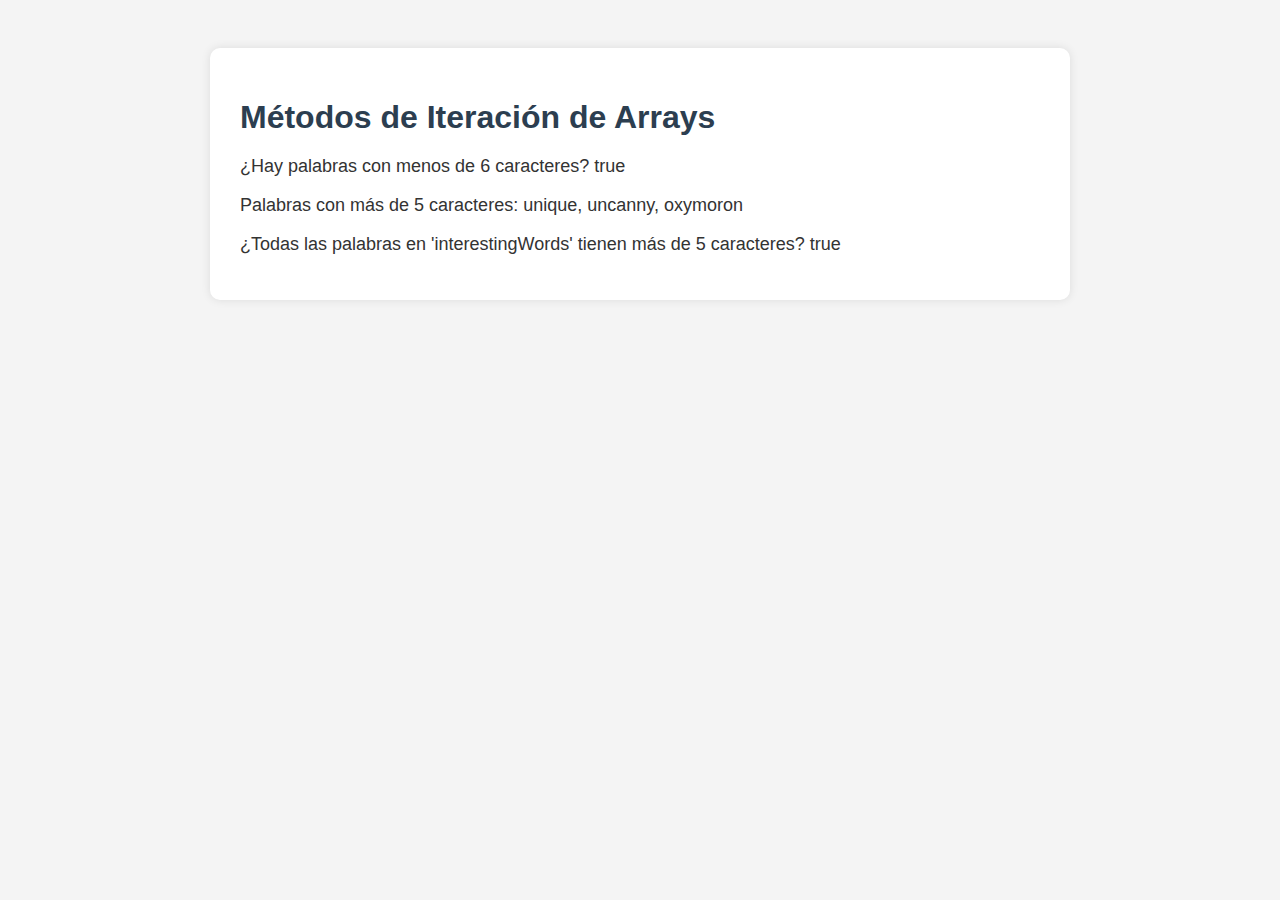
<file: Tarea 29/1/index.html>
<!DOCTYPE html>
<html lang="es">
<head>
  <meta charset="UTF-8">
  <title>Documentación de Iteradores</title>
  <link rel="stylesheet" href="styles.css">
</head>
<body>
  <div class="container">
    <h1>Métodos de Iteración de Arrays</h1>
    <p id="some-check"></p>
    <p id="filtered-words"></p>
    <p id="every-check"></p>
  </div>

  <script src="script.js"></script>
</body>
</html>
</file>
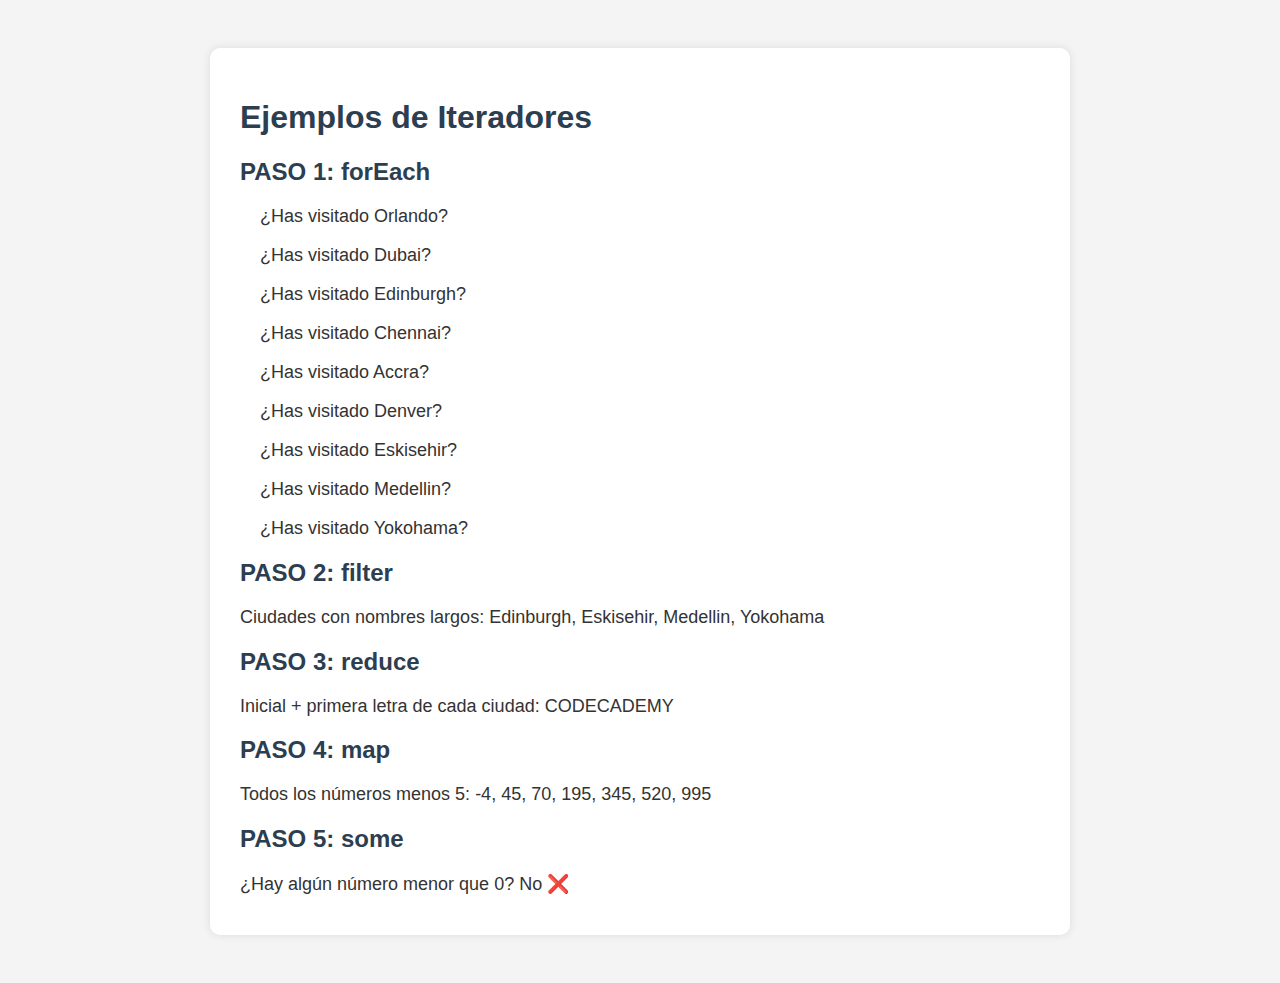
<file: Tarea 29/2/index.html>
<!DOCTYPE html>
<html lang="es">
<head>
  <meta charset="UTF-8" />
  <title>Iteradores en Acción</title>
  <link rel="stylesheet" href="styles.css" />
</head>
<body>
  <div class="container">
    <h1>Ejemplos de Iteradores</h1>

    <h2>PASO 1: forEach</h2>
    <div id="visited-cities"></div>

    <h2>PASO 2: filter</h2>
    <p>Ciudades con nombres largos: <span id="long-cities"></span></p>

    <h2>PASO 3: reduce</h2>
    <p>Inicial + primera letra de cada ciudad: <span id="city-code"></span></p>

    <h2>PASO 4: map</h2>
    <p>Todos los números menos 5: <span id="smaller-nums"></span></p>

    <h2>PASO 5: some</h2>
    <p>¿Hay algún número menor que 0? <span id="negative-check"></span></p>
  </div>

  <script src="script.js"></script>
</body>
</html>
</file>
<file: Tarea 29/1/styles.css>
body {
  font-family: Arial, sans-serif;
  background-color: #f4f4f4;
  padding: 40px;
  color: #333;
}

.container {
  max-width: 800px;
  margin: auto;
  background: white;
  padding: 30px;
  border-radius: 10px;
  box-shadow: 0 0 10px rgba(0, 0, 0, 0.1);
}

h1 {
  color: #2c3e50;
  margin-bottom: 20px;
}

p {
  font-size: 18px;
  margin-bottom: 15px;
}
</file>
<file: Tarea 29/2/styles.css>
body {
  font-family: Arial, sans-serif;
  background-color: #f4f4f4;
  padding: 40px;
  color: #333;
}

.container {
  max-width: 800px;
  margin: auto;
  background: white;
  padding: 30px;
  border-radius: 10px;
  box-shadow: 0 0 10px rgba(0,0,0,0.1);
}

h1, h2 {
  color: #2c3e50;
}

p, span {
  font-size: 18px;
  margin-bottom: 10px;
}

#visited-cities {
  margin-bottom: 20px;
  padding-left: 20px;
}
</file>
